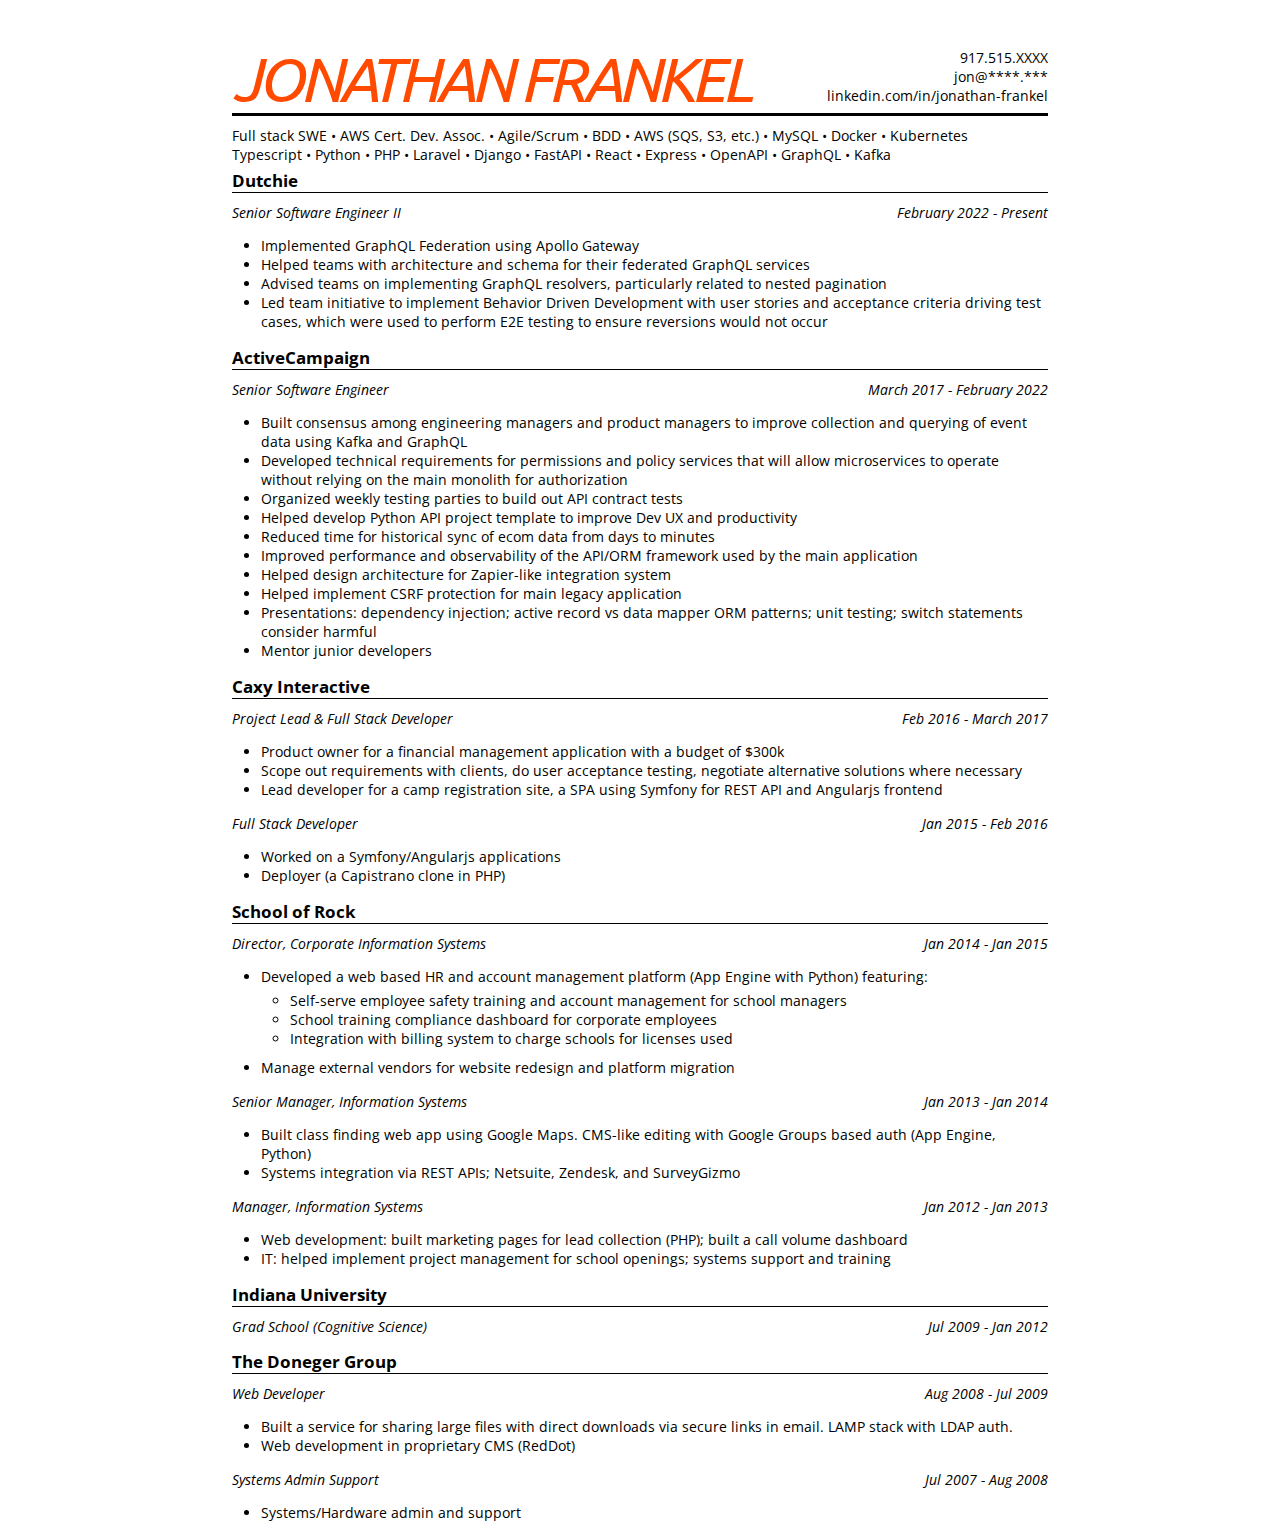
<file: index.html>
<!DOCTYPE html>
<html lang="en">
<head>
    <title>JONATHAN FRANKEL</title>
    <link rel="stylesheet" type="text/css" href="style.css">
    <link href='https://fonts.googleapis.com/css?family=Open+Sans:400,300italic,600,700' rel='stylesheet' type='text/css'>
    <link href='https://fonts.googleapis.com/css?family=Ubuntu:300,300italic,400,400italic' rel='stylesheet' type='text/css'>
</head>
<body>
<header>
    <h1 id="name">JONATHAN FRANKEL</h1>
    <ul id="contact-info">
        <li>917.515.XXXX</li>
        <li>jon@****.***</li>
        <li>linkedin.com/in/jonathan-frankel</li>
    </ul>
</header>

<section class="highlights">
    <ul class="inline half">
        <li>Full stack SWE</li>
        <li>AWS Cert. Dev. Assoc.</li>
        <li>Agile/Scrum</li>
        <li>BDD</li>
        <li>AWS (SQS, S3, etc.)</li>
        <li>MySQL</li>
        <li>Docker</li>
        <li>Kubernetes</li>
    </ul>

    <ul class="inline half">
        <li>Typescript</li>
        <li>Python</li>
        <li>PHP</li>
        <li>Laravel</li>
        <li>Django</li>
        <li>FastAPI</li>
        <li>React</li>
        <li>Express</li>
        <li>OpenAPI</li>
        <li>GraphQL</li>
        <li>Kafka</li>
    </ul>
</section>

<section class="projects">
    <h3>Dutchie</h3>

    <h4>
        <span class="left">Senior Software Engineer II</span>
        <span class="right">February 2022 - Present</span>
    </h4>

    <ul>
        <li>Implemented GraphQL Federation using Apollo Gateway
        <li>Helped teams with architecture and schema for their federated GraphQL services</li>
        <li>Advised teams on implementing GraphQL resolvers, particularly related to nested pagination</li>
        <li>
            Led team initiative to implement Behavior Driven Development with user stories and acceptance criteria
            driving test cases, which were used to perform E2E testing to ensure reversions would not occur
        </li>
    </ul>

    <h3>ActiveCampaign</h3>

    <h4>
        <span class="left">Senior Software Engineer</span>
        <span class="right">March 2017 - February 2022</span>
    </h4>

    <ul>
        <li>Built consensus among engineering managers and product managers to improve collection and querying of event data using Kafka and GraphQL</li>
        <li>Developed technical requirements for permissions and policy services that will allow microservices to operate without relying on the main monolith for authorization</li>
        <li>Organized weekly testing parties to build out API contract tests</li>
        <li>Helped develop Python API project template to improve Dev UX and productivity</li>
        <li>Reduced time for historical sync of ecom data from days to minutes</li>
        <li>Improved performance and observability of the API/ORM framework used by the main application</li>
        <li>Helped design architecture for Zapier-like integration system</li>
        <li>Helped implement CSRF protection for main legacy application</li>
        <li>Presentations: dependency injection; active record vs data mapper ORM patterns; unit testing; switch statements consider harmful</li>
        <li>Mentor junior developers</li>
    </ul>

    <h3>Caxy Interactive</h3>

    <h4>
        <span class="left">Project Lead &amp; Full Stack Developer</span>
        <span class="right">Feb 2016 - March 2017</span>
    </h4>

    <ul>
        <li>Product owner for a financial management application with a budget of $300k</li>
        <li>Scope out requirements with clients, do user acceptance testing, negotiate alternative solutions where necessary</li>
        <li>Lead developer for a camp registration site, a SPA using Symfony for REST API and Angularjs frontend</li>
    </ul>

    <h4>
        <span class="left">Full Stack Developer</span>
        <span class="right">Jan 2015 - Feb 2016</span>
    </h4>

    <ul>
        <li>Worked on a Symfony/Angularjs applications</li>
        <li>Deployer (a Capistrano clone in PHP)</li>
    </ul>

    <div class="page-break"></div>

    <h3>School of Rock</h3>

    <h4>
        <span class="left">Director, Corporate Information Systems</span>
        <span class="right">Jan 2014 - Jan 2015</span>
    </h4>

    <ul>
        <li>Developed a web based HR and account management platform (App Engine with Python) featuring:
            <ul>
                <li>Self-serve employee safety training and account management for school managers</li>
                <li>School training compliance dashboard for corporate employees</li>
                <li>Integration with billing system to charge schools for licenses used</li>
            </ul>
        </li>
        <li>Manage external vendors for website redesign and platform migration</li>
    </ul>

    <h4>
        <span class="left">Senior Manager, Information Systems</span>
        <span class="right">Jan 2013 - Jan 2014</span>
    </h4>

    <ul>
        <li>Built class finding web app using Google Maps. CMS-like editing with Google Groups based auth (App Engine, Python)</li>
        <li>Systems integration via REST APIs; Netsuite, Zendesk, and SurveyGizmo</li>
    </ul>

    <h4>
        <span class="left">Manager, Information Systems</span>
        <span class="right">Jan 2012 - Jan 2013</span>
    </h4>

    <ul>
        <li>Web development: built marketing pages for lead collection (PHP); built a call volume dashboard</li>
        <li>IT: helped implement project management for school openings; systems support and training</li>
    </ul>

    <h3>Indiana University</h3>
    <h4>
        <span class="left">Grad School (Cognitive Science)</span>
        <span class="right">Jul 2009 - Jan 2012</span>
    </h4>

    <h3>The Doneger Group</h3>

    <h4>
        <span class="left">Web Developer</span>
        <span class="right">Aug 2008 - Jul 2009</span>
    </h4>

    <ul>
        <li>Built a service for sharing large files with direct downloads via secure links in email. LAMP stack with LDAP auth.</li>
        <li>Web development in proprietary CMS (RedDot)</li>
    </ul>

    <h4>
        <span class="left">Systems Admin Support</span>
        <span class="right">Jul 2007 - Aug 2008</span>
    </h4>

    <ul>
        <li>Systems/Hardware admin and support</li>
    </ul>

</section>
</body>
</html>
</file>
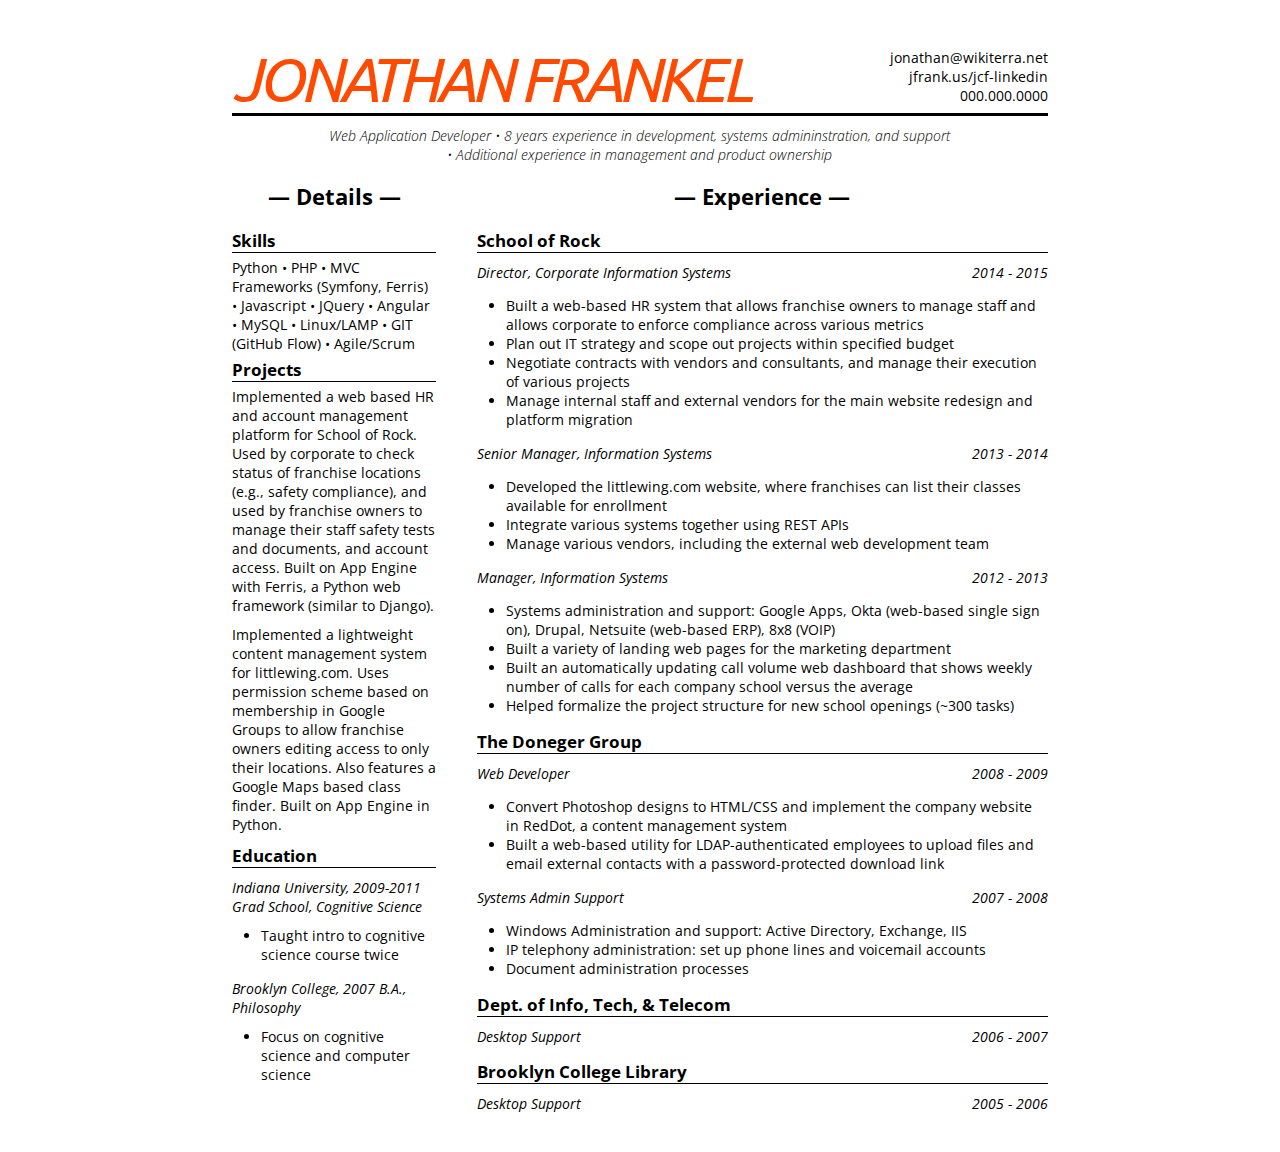
<file: resume.html>
<!DOCTYPE html>
<html>
<head>
    <link rel="stylesheet" type="text/css" href="style.css">
    <link href='https://fonts.googleapis.com/css?family=Open+Sans:400,300italic,600,700' rel='stylesheet' type='text/css'>
    <link href='https://fonts.googleapis.com/css?family=Ubuntu:300,300italic,400,400italic' rel='stylesheet' type='text/css'>
</head>
<body>
<header>
    <h1 id="name">JONATHAN FRANKEL</h1>
    <ul id="contact-info">
        <li>jonathan@wikiterra.net</li>
        <li>jfrank.us/jcf-linkedin</li>
        <li>000.000.0000</li>
    </ul>
</header>

<section class="about">
    <ul class="inline">
        <li>Web Application Developer</li>
        <li>8 years experience in development, systems admininstration, and support<br></li>
        <li>Additional experience in management and product ownership</li>
    </ul>
</section>

<section class="sidebar">
    <h2>Details</h2>

    <h3>Skills</h3>
    <ul class="inline">
        <li>Python</li>
        <li>PHP</li>
        <li>MVC Frameworks (Symfony, Ferris)</li>
        <li>Javascript</li>
        <li>JQuery</li>
        <li>Angular</li>
        <li>MySQL</li>
        <li>Linux/LAMP</li>
        <li>GIT (GitHub Flow)</li>
        <li>Agile/Scrum</li>
    </ul>

    <h3>Projects</h3>
    <p>
        Implemented a web based HR and account management platform for School of Rock. Used by corporate to check
        status of franchise locations (e.g., safety compliance), and used by franchise owners to manage their staff
        safety tests and documents, and account access. Built on App Engine with Ferris, a Python web framework
        (similar to Django).
    </p>
    <p>
        Implemented a lightweight content management system for littlewing.com. Uses permission scheme based on
        membership in Google Groups to allow franchise owners editing access to only their locations. Also features
        a Google Maps based class finder. Built on App Engine in Python.
    </p>

    <h3>Education</h3>
    <h4>Indiana University, 2009-2011 Grad School, Cognitive Science</h4>
    <ul>
        <li>Taught intro to cognitive science course twice</li>
    </ul>
    <h4>Brooklyn College, 2007 B.A., Philosophy</h4>
    <ul>
        <li>Focus on cognitive science and computer science</li>
    </ul>
</section>

<section class="experiece">
    <h2>Experience</h2>

    <h3>School of Rock</h3>

    <h4>
        <span class="left">Director, Corporate Information Systems</span>
        <span class="right">2014 - 2015</span>
    </h4>
    <ul>
        <li>
            Built a web-based HR system that allows franchise owners to manage staff and allows corporate to enforce
            compliance across various metrics
        </li>
        <li>
            Plan out IT strategy and scope out projects within specified budget
        </li>
        <li>
            Negotiate contracts with vendors and consultants, and manage their execution of various projects
        </li>
        <li>
            Manage internal staff and external vendors for the main website redesign and platform migration
        </li>
    </ul>

    <h4>
        <span class="left">Senior Manager, Information Systems</span>
        <span class="right">2013 - 2014</span>
    </h4>
    <ul>
        <li>Developed the littlewing.com website, where franchises can list their classes available for enrollment</li>
        <li>Integrate various systems together using REST APIs</li>
        <li>Manage various vendors, including the external web development team</li>
    </ul>

    <h4>
        <span class="left">Manager, Information Systems</span>
        <span class="right">2012 - 2013</span>
    </h4>
    <ul>
        <li>
            Systems administration and support: Google Apps, Okta (web-based single sign on), Drupal, Netsuite
            (web-based ERP), 8x8 (VOIP)
        </li>
        <li>
            Built a variety of landing web pages for the marketing department
        </li>
        <li>
            Built an automatically updating call volume web dashboard that shows weekly number of calls for each
            company school versus the average
        </li>
        <li>Helped formalize the project structure for new school openings (~300 tasks)</li>
    </ul>

    <h3>The Doneger Group</h3>

    <h4>
        <span class="left">Web Developer</span>
        <span class="right">2008 - 2009</span>
    </h4>
    <ul>
        <li>
            Convert Photoshop designs to HTML/CSS and implement the company website in RedDot,
             a content management system
        </li>
        <li>
            Built a web-based utility for LDAP-authenticated employees to upload files and email external contacts
            with a password-protected download link
        </li>
    </ul>

    <h4>
        <span class="left">Systems Admin Support</span>
        <span class="right">2007 - 2008</span>
    </h4>
    <ul>
        <li>
            Windows Administration and support: Active Directory, Exchange, IIS
        </li>
        <li>
            IP telephony administration: set up phone lines and voicemail accounts
        </li>
        <li>
            Document administration processes
        </li>
    </ul>

    <h3>Dept. of Info, Tech, &amp; Telecom</h3>
    <h4>
        <span class="left">Desktop Support</span>
        <span class="right">2006 - 2007</span>
    </h4>

    <h3>Brooklyn College Library</h3>
    <h4>
        <span class="left">Desktop Support</span>
        <span class="right">2005 - 2006</span>
    </h4>

</section>
</body>
</html>
</file>
<file: style.css>
html {
    margin: 0;
    padding: 0;
    font-family: 'Open Sans', sans-serif;
    font-size: .9em;
}

body {
    margin: auto;
    padding: .5in;
    width: 8.5in;
    height: 11in;
}

h1 {
    color: #FF4A00;
    font-size: 4.3em;
    line-height: 1em;
    letter-spacing: -4px;
    font-style: italic;
    font-family: 'Ubuntu', sans-serif;
    font-weight: 300;
}

h2 {
    text-align: center;
}

h2:before {
    content: '\2014  ';
}

h2:after {
    content: '  \2014';
}

h3 {
    margin: 5px 0;
    border-bottom: 1px solid;
}

h4 {
    font-weight: normal;
    font-style: italic;
    margin: 5px 0;
    display: inline-block;
    width: 100%;
}

header {
    width: 100%;
    padding-bottom: 3px;
    border-bottom: 3px solid black;
    margin-bottom: 10px;
}

header h1, header ul {
    display: inline-block;
    margin: 0;
}

header ul, header li {
    list-style: none;
}

header ul {
    float: right;
}

header li {
    text-align: right;
}

ul {
    display: inline-block;
    padding-left: 2em;
}

ul, p {
    margin: 5px 0 10px 0;
}

ul.inline {
    margin: 0;
    padding: 0;
}

ul.inline li {
    display: inline;
}

ul.inline li + li:before {
    content: '  \2022\  ';
}

.left {
    float: left;
    text-align: left;
}

.right {
    float: right;
    text-align: right;
}

/* specific */
.about {
    width: 80%;
    margin: 0 10%;
    text-align: center;
    font-style: italic;
    font-weight: 300;
}

.sidebar {
    width: 25%;
    float: left;
}

.experiece {
    width: 70%;
    float: right;
}
</file>
